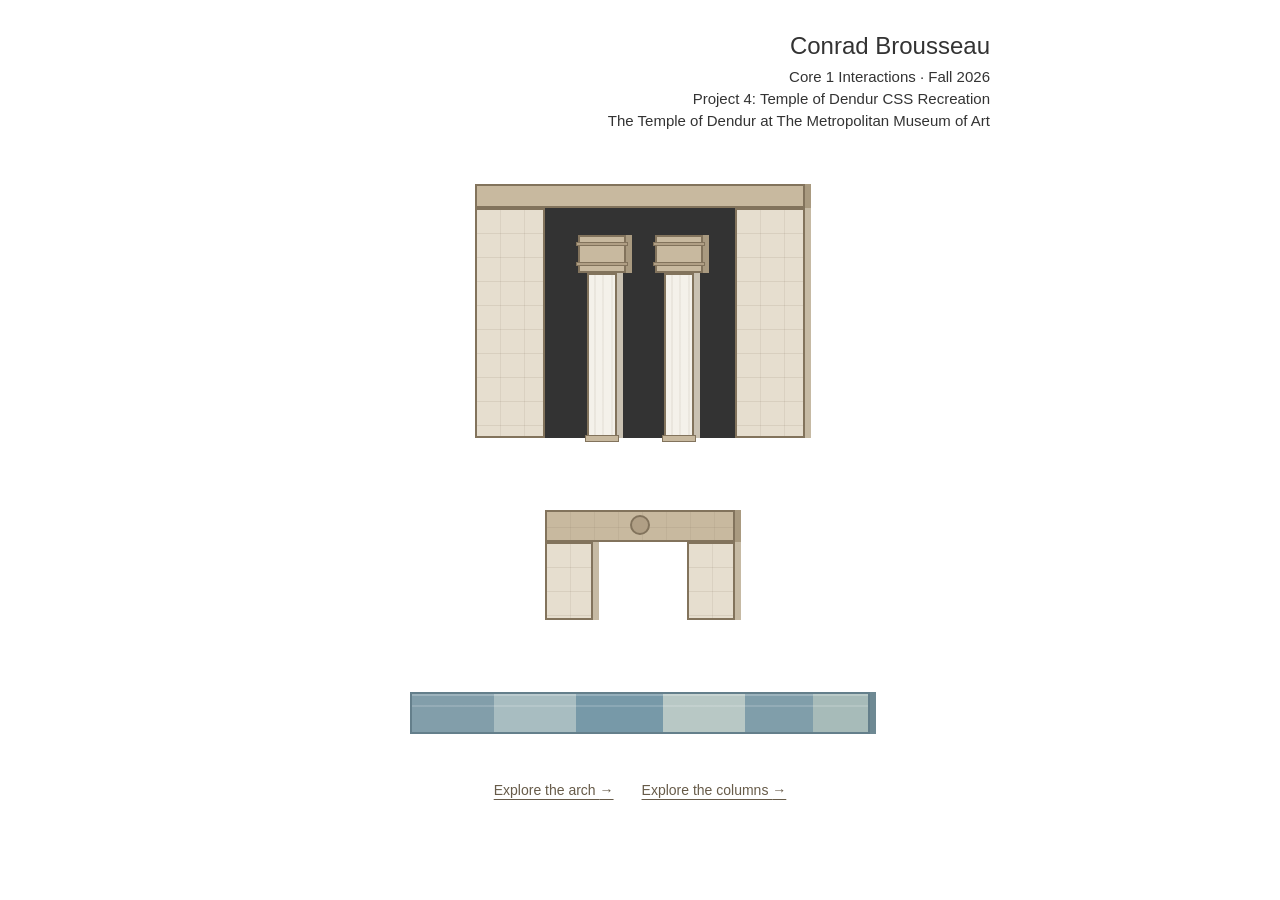
<file: index.html>
<!DOCTYPE html>
<html lang="en">
<head>
    <meta charset="UTF-8">
    <meta name="viewport" content="width=device-width, initial-scale=1.0">
    <title>Temple of Dendur at The Met · CSS Recreation</title>
    <link rel="stylesheet" href="main.css?v=6">
</head>
<body>
    <main class="page">
        <header class="header">
            <h1>Conrad Brousseau</h1>
            <p>Core 1 Interactions · Fall 2026</p>
            <p>Project 4: Temple of Dendur CSS Recreation</p>
            <p>The Temple of Dendur at The Metropolitan Museum of Art</p>
        </header>

        <section class="scene" aria-label="CSS drawing of the Temple of Dendur">
            <div class="temple">
                <div class="roof"></div>
                <div class="wall"></div>
                <div class="entrance">
                    <a class="columns-link" href="columns.html?v=7" aria-label="Explore the temple columns">
                        <span class="column">
                            <span class="capital"></span>
                            <span class="shaft"></span>
                        </span>
                        <span class="column">
                            <span class="capital"></span>
                            <span class="shaft"></span>
                        </span>
                    </a>
                </div>
                <div class="wall"></div>
            </div>

            <a class="arch" href="arch.html?v=7" aria-label="Explore the temple arch">
                <div class="arch-top"></div>
                <div class="arch-leg left"></div>
                <div class="arch-leg right"></div>
                <div class="circle"></div>
            </a>

            <div class="water" role="img" aria-label="Blue water inspired by the reflecting pool near the Temple of Dendur at The Met"></div>
        </section>

        <nav class="detail-links" aria-label="Explore temple details">
            <a href="arch.html?v=7">Explore the arch <span aria-hidden="true">→</span></a>
            <a href="columns.html?v=7">Explore the columns <span aria-hidden="true">→</span></a>
        </nav>
    </main>

</body>
</html>
</file>
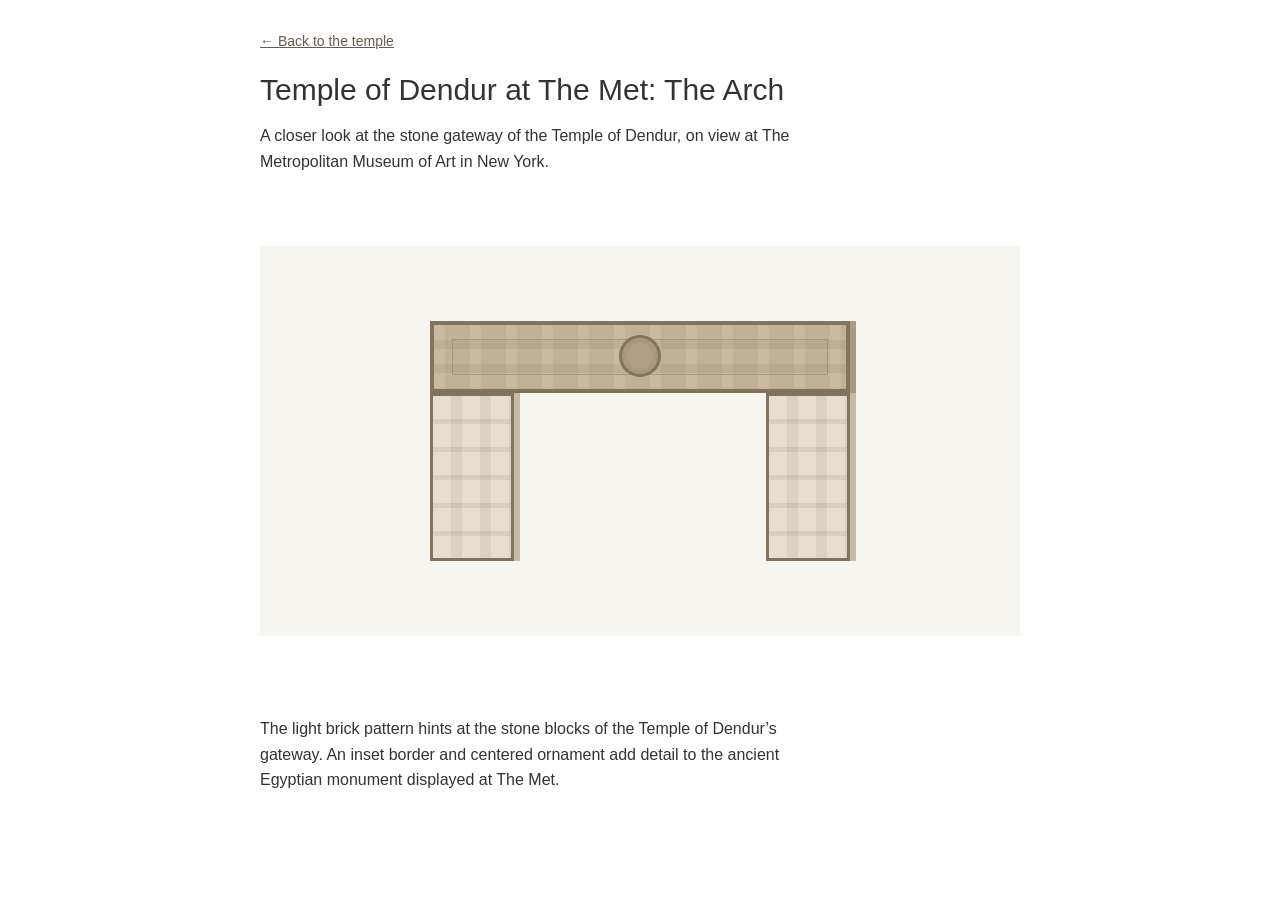
<file: arch.html>
<!DOCTYPE html>
<html lang="en">
<head>
    <meta charset="UTF-8">
    <meta name="viewport" content="width=device-width, initial-scale=1.0">
    <title>The Arch · Temple of Dendur at The Met</title>
    <link rel="stylesheet" href="main.css?v=6">
</head>
<body>
    <main class="page detail-page">
        <header class="detail-header">
            <a class="back-link" href="index.html?v=7">← Back to the temple</a>
            <h1>Temple of Dendur at The Met: The Arch</h1>
            <p>A closer look at the stone gateway of the Temple of Dendur, on view at The Metropolitan Museum of Art in New York.</p>
        </header>

        <section class="detail-scene" aria-label="Detailed CSS drawing of the temple arch">
            <div class="arch arch-detail" aria-hidden="true">
                <div class="arch-top"></div>
                <div class="arch-leg left"></div>
                <div class="arch-leg right"></div>
                <div class="circle"></div>
            </div>
        </section>

        <p class="detail-copy">The light brick pattern hints at the stone blocks of the Temple of Dendur’s gateway. An inset border and centered ornament add detail to the ancient Egyptian monument displayed at The Met.</p>
    </main>
</body>
</html>
</file>
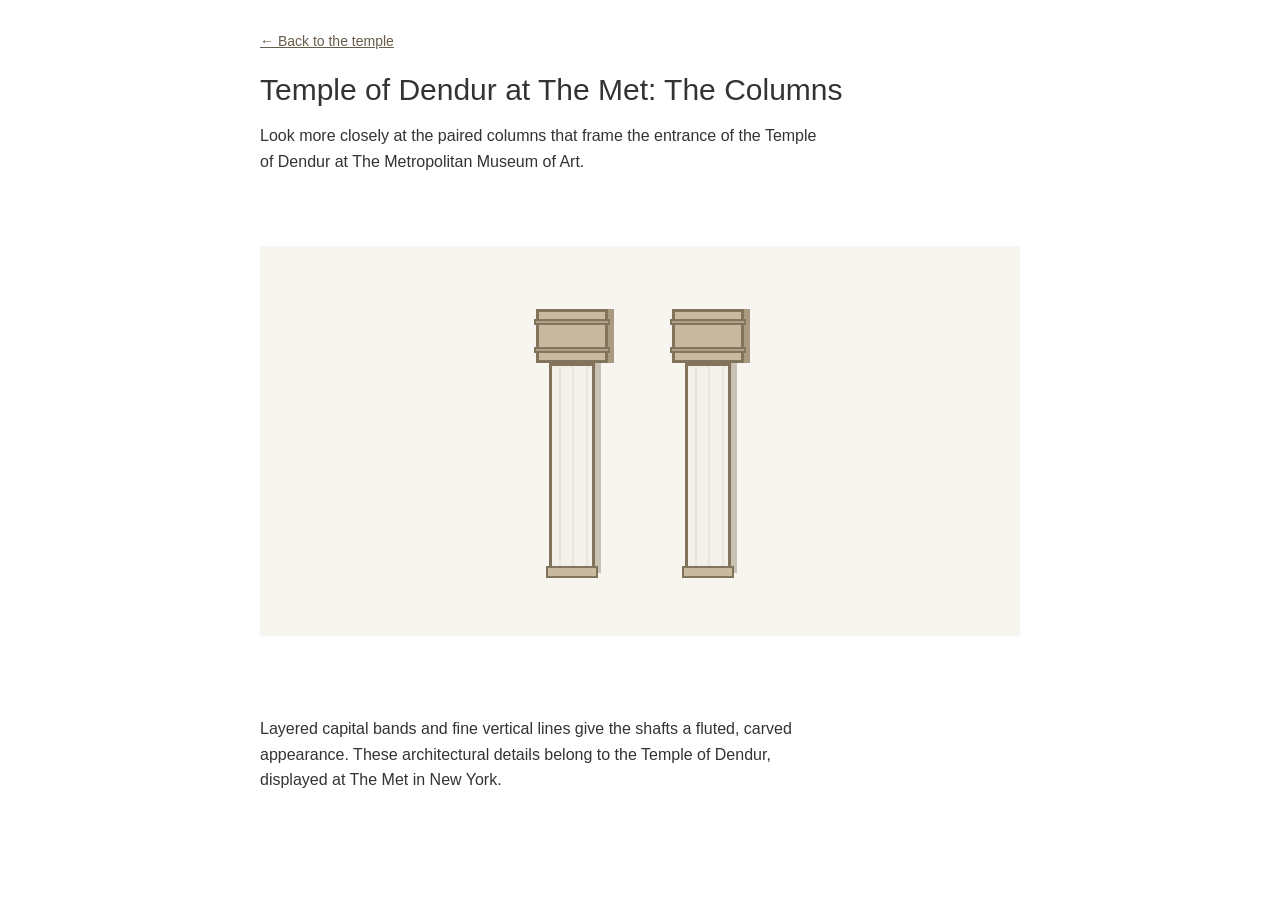
<file: columns.html>
<!DOCTYPE html>
<html lang="en">
<head>
    <meta charset="UTF-8">
    <meta name="viewport" content="width=device-width, initial-scale=1.0">
    <title>The Columns · Temple of Dendur at The Met</title>
    <link rel="stylesheet" href="main.css?v=6">
</head>
<body>
    <main class="page detail-page">
        <header class="detail-header">
            <a class="back-link" href="index.html?v=7">← Back to the temple</a>
            <h1>Temple of Dendur at The Met: The Columns</h1>
            <p>Look more closely at the paired columns that frame the entrance of the Temple of Dendur at The Metropolitan Museum of Art.</p>
        </header>

        <section class="detail-scene columns-detail-scene" aria-label="Detailed CSS drawing of the temple columns">
            <div class="column column-detail" aria-hidden="true">
                <div class="capital"></div>
                <div class="shaft"></div>
            </div>
            <div class="column column-detail" aria-hidden="true">
                <div class="capital"></div>
                <div class="shaft"></div>
            </div>
        </section>

        <p class="detail-copy">Layered capital bands and fine vertical lines give the shafts a fluted, carved appearance. These architectural details belong to the Temple of Dendur, displayed at The Met in New York.</p>
    </main>
</body>
</html>
</file>
<file: main.css>
body {
    margin: 0;
    padding: 32px 20px;
    background: #fff;
    color: #333;
    font-family: Arial, Helvetica, sans-serif;
}

.page {
    max-width: 700px;
    margin: 0 auto;
}

.header {
    margin-bottom: 55px;
    text-align: right;
}

.header h1 {
    margin: 0 0 8px;
    font-size: 24px;
    font-weight: normal;
}

.header p {
    margin: 5px 0;
    font-size: 15px;
}

.scene {
    display: flex;
    flex-direction: column;
    align-items: center;
    gap: clamp(48px, 9vw, 72px);
}

.temple {
    position: relative;
    display: flex;
    align-items: flex-end;
    padding-top: 24px;
}

.roof {
    position: absolute;
    top: 0;
    left: 0;
    width: 100%;
    height: 24px;
    background: #c8b99f;
    border: 2px solid #82735c;
    box-shadow: 6px 0 0 #a99a80;
    box-sizing: border-box;
}

.wall {
    width: 70px;
    height: 230px;
    background-color: #e6decf;
    background-image:
        linear-gradient(to bottom, transparent 23px, rgba(130, 115, 92, 0.14) 23px),
        linear-gradient(to right, transparent 47px, rgba(130, 115, 92, 0.12) 47px),
        linear-gradient(to right, transparent 47px, rgba(130, 115, 92, 0.12) 47px);
    background-size: 100% 24px, 48px 24px, 48px 24px;
    background-position: 0 0, 0 0, 24px 12px;
    border: 2px solid #82735c;
    box-shadow: 6px 0 0 #c6baa4;
    box-sizing: border-box;
}

.entrance {
    display: flex;
    justify-content: center;
    width: 190px;
    height: 230px;
    background: #333;
    box-sizing: border-box;
}

.columns-link {
    display: flex;
    flex: 1;
    justify-content: space-around;
    align-items: flex-end;
    padding: 0 18px;
    color: inherit;
    text-decoration: none;
}

.column {
    display: flex;
    flex-direction: column;
    align-items: center;
}

.capital {
    position: relative;
    width: 48px;
    height: 38px;
    background: #c8b99f;
    border: 2px solid #82735c;
    box-shadow: 6px 0 0 #a99a80;
    box-sizing: border-box;
}

.shaft {
    position: relative;
    width: 30px;
    height: 165px;
    background:
        linear-gradient(to right,
            transparent 5px,
            rgba(130, 115, 92, 0.18) 6px,
            transparent 7px,
            transparent 13px,
            rgba(130, 115, 92, 0.16) 14px,
            transparent 15px,
            transparent 22px,
            rgba(130, 115, 92, 0.16) 23px,
            transparent 24px),
        #f4f1ea;
    border: 2px solid #82735c;
    box-shadow: 6px 0 0 #c9c1b2;
    box-sizing: border-box;
}

.capital::before,
.capital::after {
    position: absolute;
    left: -4px;
    width: 52px;
    height: 4px;
    background: #b09f85;
    border: 1px solid #82735c;
    box-sizing: border-box;
    content: "";
}

.capital::before {
    top: 5px;
}

.capital::after {
    bottom: 5px;
}

.shaft::after {
    position: absolute;
    right: -4px;
    bottom: -6px;
    left: -4px;
    height: 5px;
    background: #c8b99f;
    border: 1px solid #82735c;
    content: "";
}

.arch {
    position: relative;
    display: block;
    width: 190px;
    height: 110px;
    color: inherit;
    text-decoration: none;
}

.arch-top {
    position: relative;
    height: 32px;
    background-color: #c8b99f;
    background-image:
        linear-gradient(to bottom, transparent 15px, rgba(130, 115, 92, 0.14) 15px),
        linear-gradient(to right, transparent 47px, rgba(130, 115, 92, 0.12) 47px),
        linear-gradient(to right, transparent 47px, rgba(130, 115, 92, 0.12) 47px);
    background-size: 100% 16px, 48px 16px, 48px 16px;
    background-position: 0 0, 0 0, 24px 8px;
    border: 2px solid #82735c;
    box-shadow: 6px 0 0 #a99a80;
    box-sizing: border-box;
}

.arch-leg {
    position: absolute;
    bottom: 0;
    width: 48px;
    height: 78px;
    background-color: #e6decf;
    background-image:
        linear-gradient(to bottom, transparent 23px, rgba(130, 115, 92, 0.14) 23px),
        linear-gradient(to right, transparent 47px, rgba(130, 115, 92, 0.12) 47px),
        linear-gradient(to right, transparent 47px, rgba(130, 115, 92, 0.12) 47px);
    background-size: 100% 24px, 48px 24px, 48px 24px;
    background-position: 0 0, 0 0, 24px 12px;
    border: 2px solid #82735c;
    box-shadow: 6px 0 0 #c6baa4;
    box-sizing: border-box;
}

.arch-leg.left {
    left: 0;
}

.arch-leg.right {
    right: 0;
}

.circle {
    position: absolute;
    top: 5px;
    left: 50%;
    width: 20px;
    height: 20px;
    transform: translateX(-50%);
    background: #b09f85;
    border: 2px solid #82735c;
    border-radius: 50%;
    box-sizing: border-box;
}

.arch:hover,
.columns-link:hover {
    filter: brightness(1.06);
}

.arch:focus-visible,
.columns-link:focus-visible {
    outline: 3px solid #82735c;
    outline-offset: 4px;
}

.water {
    width: min(460px, calc(100vw - 48px));
    height: 42px;
    background:
        linear-gradient(to bottom, rgba(255, 255, 255, 0.22) 2px, transparent 2px 11px, rgba(255, 255, 255, 0.15) 11px 13px, transparent 13px),
        linear-gradient(to right, #829eaa 0 18%, #a8bdc1 18% 36%, #7799a8 36% 55%, #b8c8c5 55% 73%, #809eaa 73% 88%, #a7bbb9 88%);
    border: 2px solid #647f8b;
    box-shadow: 6px 0 0 #6e8993;
    box-sizing: border-box;
}

.detail-links {
    display: flex;
    justify-content: center;
    gap: 28px;
    margin-top: clamp(32px, 6vw, 48px);
}

.detail-links a {
    color: #675b49;
    font-size: 14px;
    text-decoration-thickness: 1px;
    text-underline-offset: 4px;
}

.detail-page {
    max-width: 760px;
}

.detail-header {
    margin-bottom: clamp(48px, 9vw, 72px);
    text-align: left;
}

.back-link {
    display: inline-block;
    margin-bottom: 24px;
    color: #675b49;
    font-size: 14px;
}

.detail-header h1 {
    margin: 0 0 8px;
    font-size: 30px;
    font-weight: normal;
}

.detail-header p,
.detail-copy {
    max-width: 560px;
    font-size: 16px;
    line-height: 1.6;
}

.detail-scene {
    display: flex;
    min-height: 390px;
    align-items: center;
    justify-content: center;
    margin: 0 0 clamp(56px, 10vw, 80px);
    padding: 40px 24px;
    background: #f7f5f0;
    box-sizing: border-box;
}

.arch-detail {
    width: min(420px, 100%);
    height: 240px;
}

.arch-detail .arch-top {
    height: 72px;
    border-width: 4px;
    background-size: 100% 24px, 72px 24px, 72px 24px;
    background-position: 0 0, 0 0, 36px 12px;
}

.arch-detail .arch-top::after {
    position: absolute;
    top: 14px;
    right: 18px;
    bottom: 14px;
    left: 18px;
    border: 1px solid rgba(130, 115, 92, 0.45);
    content: "";
}

.arch-detail .arch-leg {
    width: 84px;
    height: 168px;
    border-width: 3px;
    background-size: 100% 28px, 58px 28px, 58px 28px;
    background-position: 0 0, 0 0, 29px 14px;
}

.arch-detail .circle {
    top: 14px;
    width: 42px;
    height: 42px;
    border-width: 3px;
    box-shadow: inset 0 0 0 5px rgba(130, 115, 92, 0.2);
}

.columns-detail-scene {
    gap: 64px;
    align-items: center;
}

.column-detail {
    flex: 0 1 auto;
}

.column-detail .capital {
    width: 72px;
    height: 54px;
    border-width: 3px;
}

.column-detail .capital::before,
.column-detail .capital::after {
    left: -5px;
    width: 76px;
    height: 6px;
    border-width: 2px;
}

.column-detail .capital::before {
    top: 7px;
}

.column-detail .capital::after {
    bottom: 7px;
}

.column-detail .shaft {
    width: 46px;
    height: 210px;
    border-width: 3px;
    background-image:
        linear-gradient(to right,
            transparent 7px,
            rgba(130, 115, 92, 0.2) 8px,
            transparent 9px,
            transparent 20px,
            rgba(130, 115, 92, 0.2) 21px,
            transparent 22px,
            transparent 34px,
            rgba(130, 115, 92, 0.2) 35px,
            transparent 36px);
}

.column-detail .shaft::after {
    right: -6px;
    bottom: -8px;
    left: -6px;
    height: 8px;
    border-width: 2px;
}

@media (max-width: 420px) {
    .header {
        text-align: left;
    }

    .wall {
        width: 55px;
    }

    .entrance {
        width: 160px;
    }

    .columns-link {
        padding: 0 12px;
    }

    .detail-links {
        flex-direction: column;
        align-items: center;
        gap: 14px;
    }

    .detail-page {
        padding-right: 16px;
        padding-left: 16px;
    }

    .detail-scene {
        min-height: 340px;
        padding: 24px 16px;
    }

    .columns-detail-scene {
        gap: 40px;
    }

}
</file>
